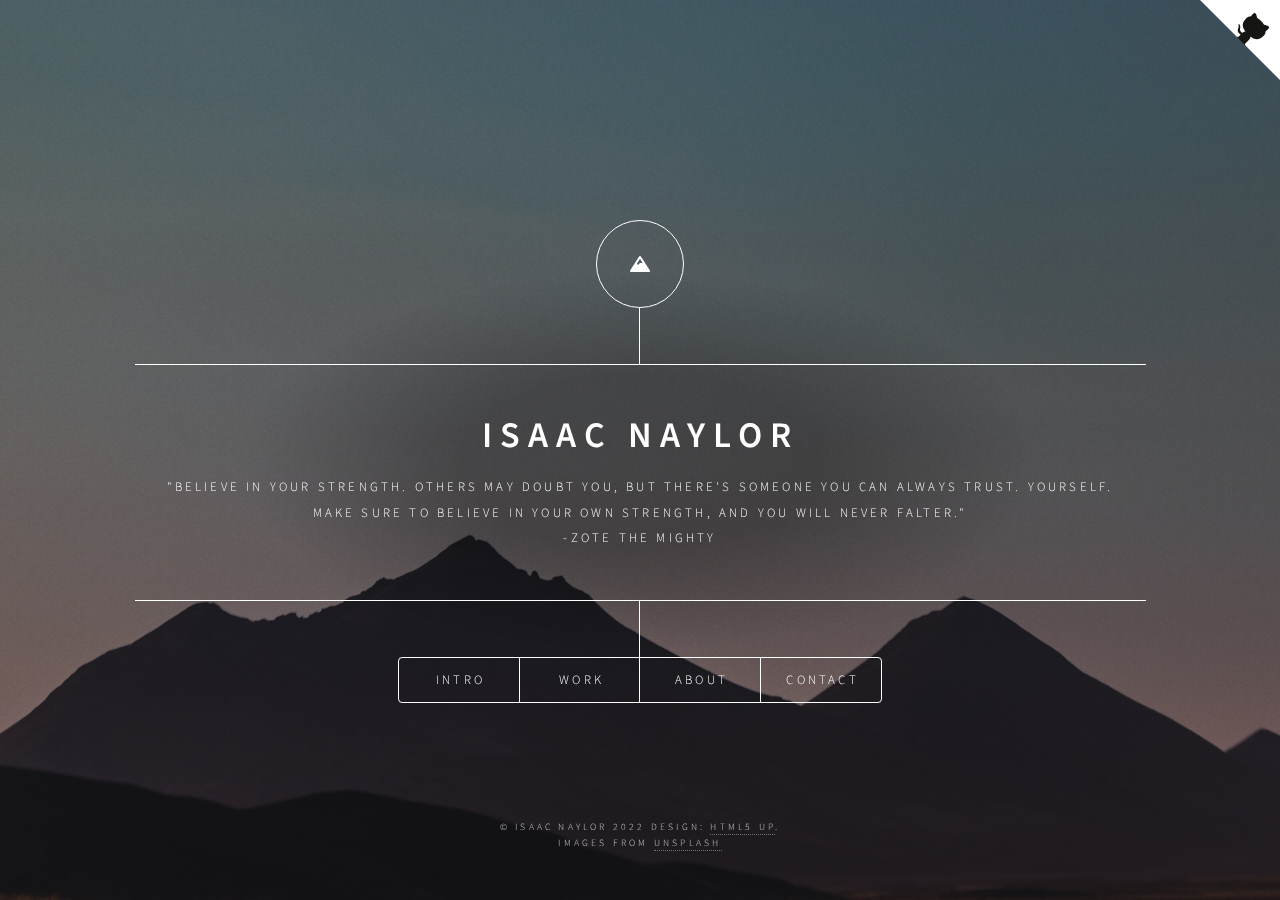
<file: index.html>
<!DOCTYPE HTML>
<!--
	Dimension by HTML5 UP
	html5up.net | @ajlkn
	Free for personal and commercial use under the CCA 3.0 license (html5up.net/license)
-->
<html>
	<head>
		<title>Isaac Naylor</title>
		<meta charset="utf-8" />
		<meta name="viewport" content="width=device-width, initial-scale=1, user-scalable=no" />
		<link rel="stylesheet" href="assets/css/main.css" />
		<noscript><link rel="stylesheet" href="assets/css/noscript.css" /></noscript>
	</head>
	<body class="is-preload">

		<!-- Wrapper -->
			<div id="wrapper">
				<a href="https://github.com/isaacnaylor/isaacnaylor.github.io" target="_blank" class="github-corner" aria-label="View source on GitHub"><svg width="80" height="80" viewBox="0 0 250 250" style="fill:#fff; color:#151513; position: absolute; top: 0; border: 0; right: 0;" aria-hidden="true"><path d="M0,0 L115,115 L130,115 L142,142 L250,250 L250,0 Z"></path><path d="M128.3,109.0 C113.8,99.7 119.0,89.6 119.0,89.6 C122.0,82.7 120.5,78.6 120.5,78.6 C119.2,72.0 123.4,76.3 123.4,76.3 C127.3,80.9 125.5,87.3 125.5,87.3 C122.9,97.6 130.6,101.9 134.4,103.2" fill="currentColor" style="transform-origin: 130px 106px;" class="octo-arm"></path><path d="M115.0,115.0 C114.9,115.1 118.7,116.5 119.8,115.4 L133.7,101.6 C136.9,99.2 139.9,98.4 142.2,98.6 C133.8,88.0 127.5,74.4 143.8,58.0 C148.5,53.4 154.0,51.2 159.7,51.0 C160.3,49.4 163.2,43.6 171.4,40.1 C171.4,40.1 176.1,42.5 178.8,56.2 C183.1,58.6 187.2,61.8 190.9,65.4 C194.5,69.0 197.7,73.2 200.1,77.6 C213.8,80.2 216.3,84.9 216.3,84.9 C212.7,93.1 206.9,96.0 205.4,96.6 C205.1,102.4 203.0,107.8 198.3,112.5 C181.9,128.9 168.3,122.5 157.7,114.1 C157.9,116.9 156.7,120.9 152.7,124.9 L141.0,136.5 C139.8,137.7 141.6,141.9 141.8,141.8 Z" fill="currentColor" class="octo-body"></path></svg></a><style>.github-corner:hover .octo-arm{animation:octocat-wave 560ms ease-in-out}@keyframes octocat-wave{0%,100%{transform:rotate(0)}20%,60%{transform:rotate(-25deg)}40%,80%{transform:rotate(10deg)}}@media (max-width:500px){.github-corner:hover .octo-arm{animation:none}.github-corner .octo-arm{animation:octocat-wave 560ms ease-in-out}}</style>
				<!-- Header -->
					<header id="header">
						<div class="logo">
							<span class="fas fa-mountain"></span>
						</div>
						<div class="content">
							<div class="inner">
								<h1>Isaac Naylor</h1>
								<p>"Believe In Your Strength. Others may doubt you, but there's someone you can always trust. Yourself.<br> 
									Make sure to believe in your own strength, and you will never falter."<br> 
									-Zote the Mighty
								</p>
							</div>
						</div>
						<nav>
							<ul>
								<li><a href="#intro">Intro</a></li>
								<li><a href="#work">Work</a></li>
								<li><a href="#about">About</a></li>
								<li><a href="#contact">Contact</a></li>
								<!--<li><a href="#elements">Elements</a></li>-->
							</ul>
						</nav>
					</header>

				<!-- Main -->
					<div id="main">

						<!-- Intro -->
							<article id="intro">
								<h2 class="major">Intro</h2>
								<span class="image main"><img src="images/pic01.jpg" alt="" /></span>
								<p>Hi, my name is Isaac Naylor.</p>
							</article>

						<!-- Work -->
							<article id="work">
								<h2 class="major">Work</h2>
								<span class="image main"><img src="images/pic02.jpg" alt="" /></span>
								<p class="websitelinks">I have worked on multiple websites. Some for myself, some for other businesses.</p>
								<p class="websitelinks" style="text-align: center;"><a href="https://www.nicholsnaylor.com/">Nichols Naylor</a> <a href="https://benchmarkmining.farm/">Benchmark Mining</a></p>
								<p style="text-align: center;">Obviously, over time this page will get bigger, but for now it remains small.</p>
							</article>

						<!-- About -->
							<article id="about">
								<h2 class="major">About</h2>
								<span class="image main"><img src="images/pic03.jpg" alt="" /></span>
								<p>Lorem ipsum dolor sit amet, consectetur et adipiscing elit. Praesent eleifend dignissim arcu, at eleifend sapien imperdiet ac. Aliquam erat volutpat. Praesent urna nisi, fringila lorem et vehicula lacinia quam. Integer sollicitudin mauris nec lorem luctus ultrices. Aliquam libero et malesuada fames ac ante ipsum primis in faucibus. Cras viverra ligula sit amet ex mollis mattis lorem ipsum dolor sit amet.</p>
							</article>
						<!-- Nice -->

						<!-- Unsplash -->
						<article id="unsplash">
							<h2 class="major">Unsplash Credits</h2>
							<p>We can all aperciate art, can't we? Here are the sources of my Unsplash images:</p>
							<p><a href=#unsplash-Marek>Photo</a> by <a href="https://unsplash.com/@marekpiwnicki?utm_source=unsplash&utm_medium=referral&utm_content=creditCopyText">Marek Piwnicki</a> on <a href="https://unsplash.com/t/wallpapers?utm_source=unsplash&utm_medium=referral&utm_content=creditCopyText">Unsplash</a> <br>
							<p> <a href="#unsplash-taylor">Photo</a> by <a href="https://unsplash.com/@tvick?utm_source=unsplash&utm_medium=referral&utm_content=creditCopyText">Taylor Vick</a> on <a href="https://unsplash.com/s/photos/internet?utm_source=unsplash&utm_medium=referral&utm_content=creditCopyText">Unsplash</a>
							</p>	
							</p>
						</article>

						<article id="unsplash-Marek">
							<h2 class="major">Mr. Piwnicki's Image</h2>
							<span class="image main"><img src="images/bg.jpg" alt="" /></span>
						</article>

						<article id="unsplash-taylor">
							<h2 class="major">Mr. Vick's Image</h2>
							<span class="image main"><img src="images/server-unsplash.jpg" alt="" /></span>
						</article>

						<!-- Contact -->
							<article id="contact">
								<h2 class="major">Contact</h2>
								<form action="https://getform.io/f/dde311ee-e848-4b28-a31f-0721308bb1bd" method="POST">
									<div class="fields">
										<div class="field half">
											<label for="name">Name</label>
											<input type="text" name="name" id="name" />
										</div>
										<div class="field half">
											<label for="email">Email</label>
											<input type="text" name="email" id="email" />
										</div>
										<div class="field">
											<label for="message">Message</label>
											<textarea name="message" id="message" rows="4"></textarea>
										</div>
									</div>
									<ul class="actions">
										<li><input type="submit" value="Send Message" class="primary" /></li>
										<li><input type="reset" value="Reset" /></li>
									</ul>
								</form>
								<ul class="icons">
									<li><a href="#" class="icon brands fa-twitter"><span class="label">Twitter</span></a></li>
									<li><a href="#" class="icon brands fa-facebook-f"><span class="label">Facebook</span></a></li>
									<li><a href="#" class="icon brands fa-instagram"><span class="label">Instagram</span></a></li>
									<li><a href="https://github.com/isaacnaylor" target="_blank" class="icon brands fa-github"><span class="label">GitHub</span></a></li>
								</ul>
							</article>

						<!-- Elements -->
							<article id="elements">
								<h2 class="major">Elements</h2>

								<section>
									<h3 class="major">Text</h3>
									<p>This is <b>bold</b> and this is <strong>strong</strong>. This is <i>italic</i> and this is <em>emphasized</em>.
									This is <sup>superscript</sup> text and this is <sub>subscript</sub> text.
									This is <u>underlined</u> and this is code: <code>for (;;) { ... }</code>. Finally, <a href="#">this is a link</a>.</p>
									<hr />
									<h2>Heading Level 2</h2>
									<h3>Heading Level 3</h3>
									<h4>Heading Level 4</h4>
									<h5>Heading Level 5</h5>
									<h6>Heading Level 6</h6>
									<hr />
									<h4>Blockquote</h4>
									<blockquote>Fringilla nisl. Donec accumsan interdum nisi, quis tincidunt felis sagittis eget tempus euismod. Vestibulum ante ipsum primis in faucibus vestibulum. Blandit adipiscing eu felis iaculis volutpat ac adipiscing accumsan faucibus. Vestibulum ante ipsum primis in faucibus lorem ipsum dolor sit amet nullam adipiscing eu felis.</blockquote>
									<h4>Preformatted</h4>
									<pre><code>i = 0;

while (!deck.isInOrder()) {
    print 'Iteration ' + i;
    deck.shuffle();
    i++;
}

print 'It took ' + i + ' iterations to sort the deck.';</code></pre>
								</section>

								<section>
									<h3 class="major">Lists</h3>

									<h4>Unordered</h4>
									<ul>
										<li>Dolor pulvinar etiam.</li>
										<li>Sagittis adipiscing.</li>
										<li>Felis enim feugiat.</li>
									</ul>

									<h4>Alternate</h4>
									<ul class="alt">
										<li>Dolor pulvinar etiam.</li>
										<li>Sagittis adipiscing.</li>
										<li>Felis enim feugiat.</li>
									</ul>

									<h4>Ordered</h4>
									<ol>
										<li>Dolor pulvinar etiam.</li>
										<li>Etiam vel felis viverra.</li>
										<li>Felis enim feugiat.</li>
										<li>Dolor pulvinar etiam.</li>
										<li>Etiam vel felis lorem.</li>
										<li>Felis enim et feugiat.</li>
									</ol>
									<h4>Icons</h4>
									<ul class="icons">
										<li><a href="#" class="icon brands fa-twitter"><span class="label">Twitter</span></a></li>
										<li><a href="#" class="icon brands fa-facebook-f"><span class="label">Facebook</span></a></li>
										<li><a href="#" class="icon brands fa-instagram"><span class="label">Instagram</span></a></li>
										<li><a href="#" class="icon brands fa-github"><span class="label">Github</span></a></li>
									</ul>

									<h4>Actions</h4>
									<ul class="actions">
										<li><a href="#" class="button primary">Default</a></li>
										<li><a href="#" class="button">Default</a></li>
									</ul>
									<ul class="actions stacked">
										<li><a href="#" class="button primary">Default</a></li>
										<li><a href="#" class="button">Default</a></li>
									</ul>
								</section>

								<section>
									<h3 class="major">Table</h3>
									<h4>Default</h4>
									<div class="table-wrapper">
										<table>
											<thead>
												<tr>
													<th>Name</th>
													<th>Description</th>
													<th>Price</th>
												</tr>
											</thead>
											<tbody>
												<tr>
													<td>Item One</td>
													<td>Ante turpis integer aliquet porttitor.</td>
													<td>29.99</td>
												</tr>
												<tr>
													<td>Item Two</td>
													<td>Vis ac commodo adipiscing arcu aliquet.</td>
													<td>19.99</td>
												</tr>
												<tr>
													<td>Item Three</td>
													<td> Morbi faucibus arcu accumsan lorem.</td>
													<td>29.99</td>
												</tr>
												<tr>
													<td>Item Four</td>
													<td>Vitae integer tempus condimentum.</td>
													<td>19.99</td>
												</tr>
												<tr>
													<td>Item Five</td>
													<td>Ante turpis integer aliquet porttitor.</td>
													<td>29.99</td>
												</tr>
											</tbody>
											<tfoot>
												<tr>
													<td colspan="2"></td>
													<td>100.00</td>
												</tr>
											</tfoot>
										</table>
									</div>

									<h4>Alternate</h4>
									<div class="table-wrapper">
										<table class="alt">
											<thead>
												<tr>
													<th>Name</th>
													<th>Description</th>
													<th>Price</th>
												</tr>
											</thead>
											<tbody>
												<tr>
													<td>Item One</td>
													<td>Ante turpis integer aliquet porttitor.</td>
													<td>29.99</td>
												</tr>
												<tr>
													<td>Item Two</td>
													<td>Vis ac commodo adipiscing arcu aliquet.</td>
													<td>19.99</td>
												</tr>
												<tr>
													<td>Item Three</td>
													<td> Morbi faucibus arcu accumsan lorem.</td>
													<td>29.99</td>
												</tr>
												<tr>
													<td>Item Four</td>
													<td>Vitae integer tempus condimentum.</td>
													<td>19.99</td>
												</tr>
												<tr>
													<td>Item Five</td>
													<td>Ante turpis integer aliquet porttitor.</td>
													<td>29.99</td>
												</tr>
											</tbody>
											<tfoot>
												<tr>
													<td colspan="2"></td>
													<td>100.00</td>
												</tr>
											</tfoot>
										</table>
									</div>
								</section>

								<section>
									<h3 class="major">Buttons</h3>
									<ul class="actions">
										<li><a href="#" class="button primary">Primary</a></li>
										<li><a href="#" class="button">Default</a></li>
									</ul>
									<ul class="actions">
										<li><a href="#" class="button">Default</a></li>
										<li><a href="#" class="button small">Small</a></li>
									</ul>
									<ul class="actions">
										<li><a href="#" class="button primary icon solid fa-download">Icon</a></li>
										<li><a href="#" class="button icon solid fa-download">Icon</a></li>
									</ul>
									<ul class="actions">
										<li><span class="button primary disabled">Disabled</span></li>
										<li><span class="button disabled">Disabled</span></li>
									</ul>
								</section>

								<section>
									<h3 class="major">Form</h3>
									<form method="post" action="#">
										<div class="fields">
											<div class="field half">
												<label for="demo-name">Name</label>
												<input type="text" name="demo-name" id="demo-name" value="" placeholder="Jane Doe" />
											</div>
											<div class="field half">
												<label for="demo-email">Email</label>
												<input type="email" name="demo-email" id="demo-email" value="" placeholder="jane@untitled.tld" />
											</div>
											<div class="field">
												<label for="demo-category">Category</label>
												<select name="demo-category" id="demo-category">
													<option value="">-</option>
													<option value="1">Manufacturing</option>
													<option value="1">Shipping</option>
													<option value="1">Administration</option>
													<option value="1">Human Resources</option>
												</select>
											</div>
											<div class="field half">
												<input type="radio" id="demo-priority-low" name="demo-priority" checked>
												<label for="demo-priority-low">Low</label>
											</div>
											<div class="field half">
												<input type="radio" id="demo-priority-high" name="demo-priority">
												<label for="demo-priority-high">High</label>
											</div>
											<div class="field half">
												<input type="checkbox" id="demo-copy" name="demo-copy">
												<label for="demo-copy">Email me a copy</label>
											</div>
											<div class="field half">
												<input type="checkbox" id="demo-human" name="demo-human" checked>
												<label for="demo-human">Not a robot</label>
											</div>
											<div class="field">
												<label for="demo-message">Message</label>
												<textarea name="demo-message" id="demo-message" placeholder="Enter your message" rows="6"></textarea>
											</div>
										</div>
										<ul class="actions">
											<li><input type="submit" value="Send Message" class="primary" /></li>
											<li><input type="reset" value="Reset" /></li>
										</ul>
									</form>
								</section>

							</article>

					</div>

				<!-- Footer -->
					<footer id="footer">
						<p class="copyright">&copy; Isaac Naylor 2022  Design: <a href="https://html5up.net">HTML5 UP</a>.</p>
						<p class="copyright">Images from <a href="#unsplash">Unsplash</a> </p>
					</footer>

			</div>

		<!-- BG -->
			<div id="bg"></div>

		<!-- Scripts -->
			<script src="assets/js/jquery.min.js"></script>
			<script src="assets/js/browser.min.js"></script>
			<script src="assets/js/breakpoints.min.js"></script>
			<script src="assets/js/util.js"></script>
			<script src="assets/js/main.js"></script>

	</body>
</html>
</file>
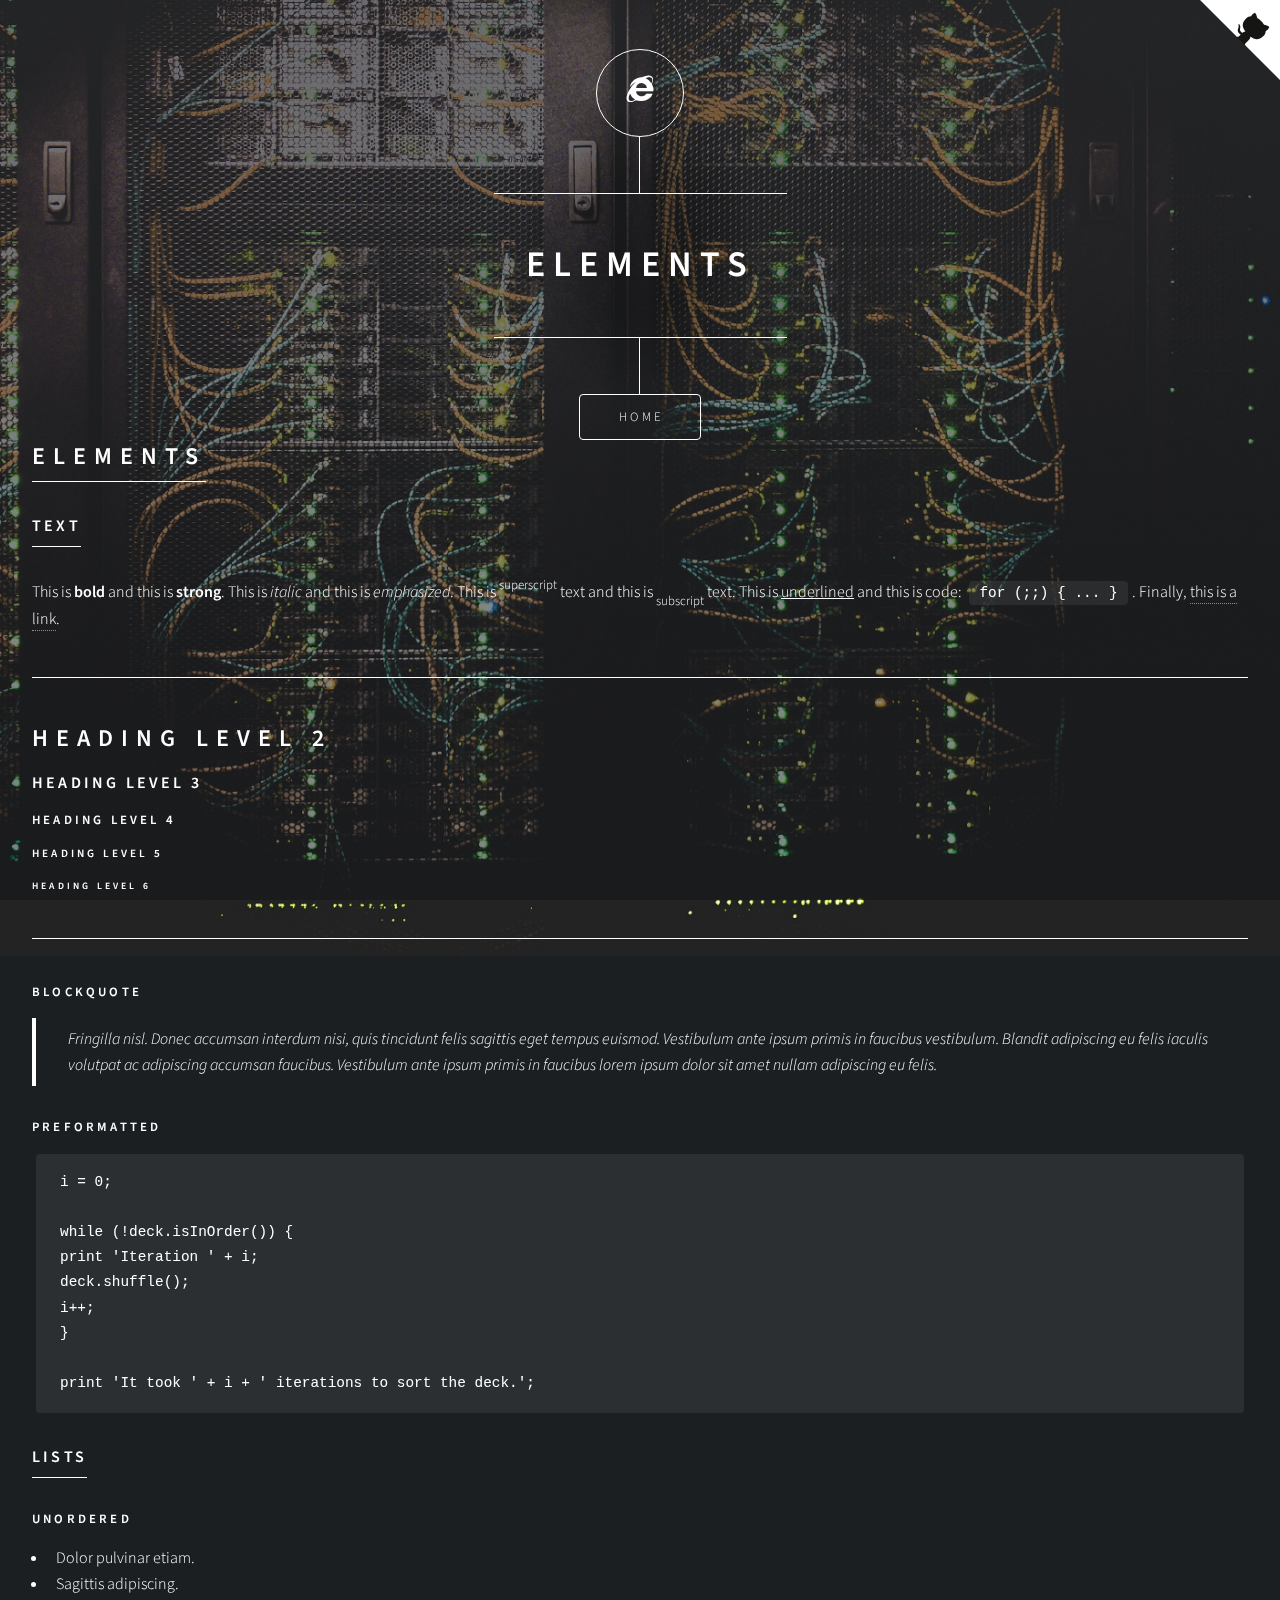
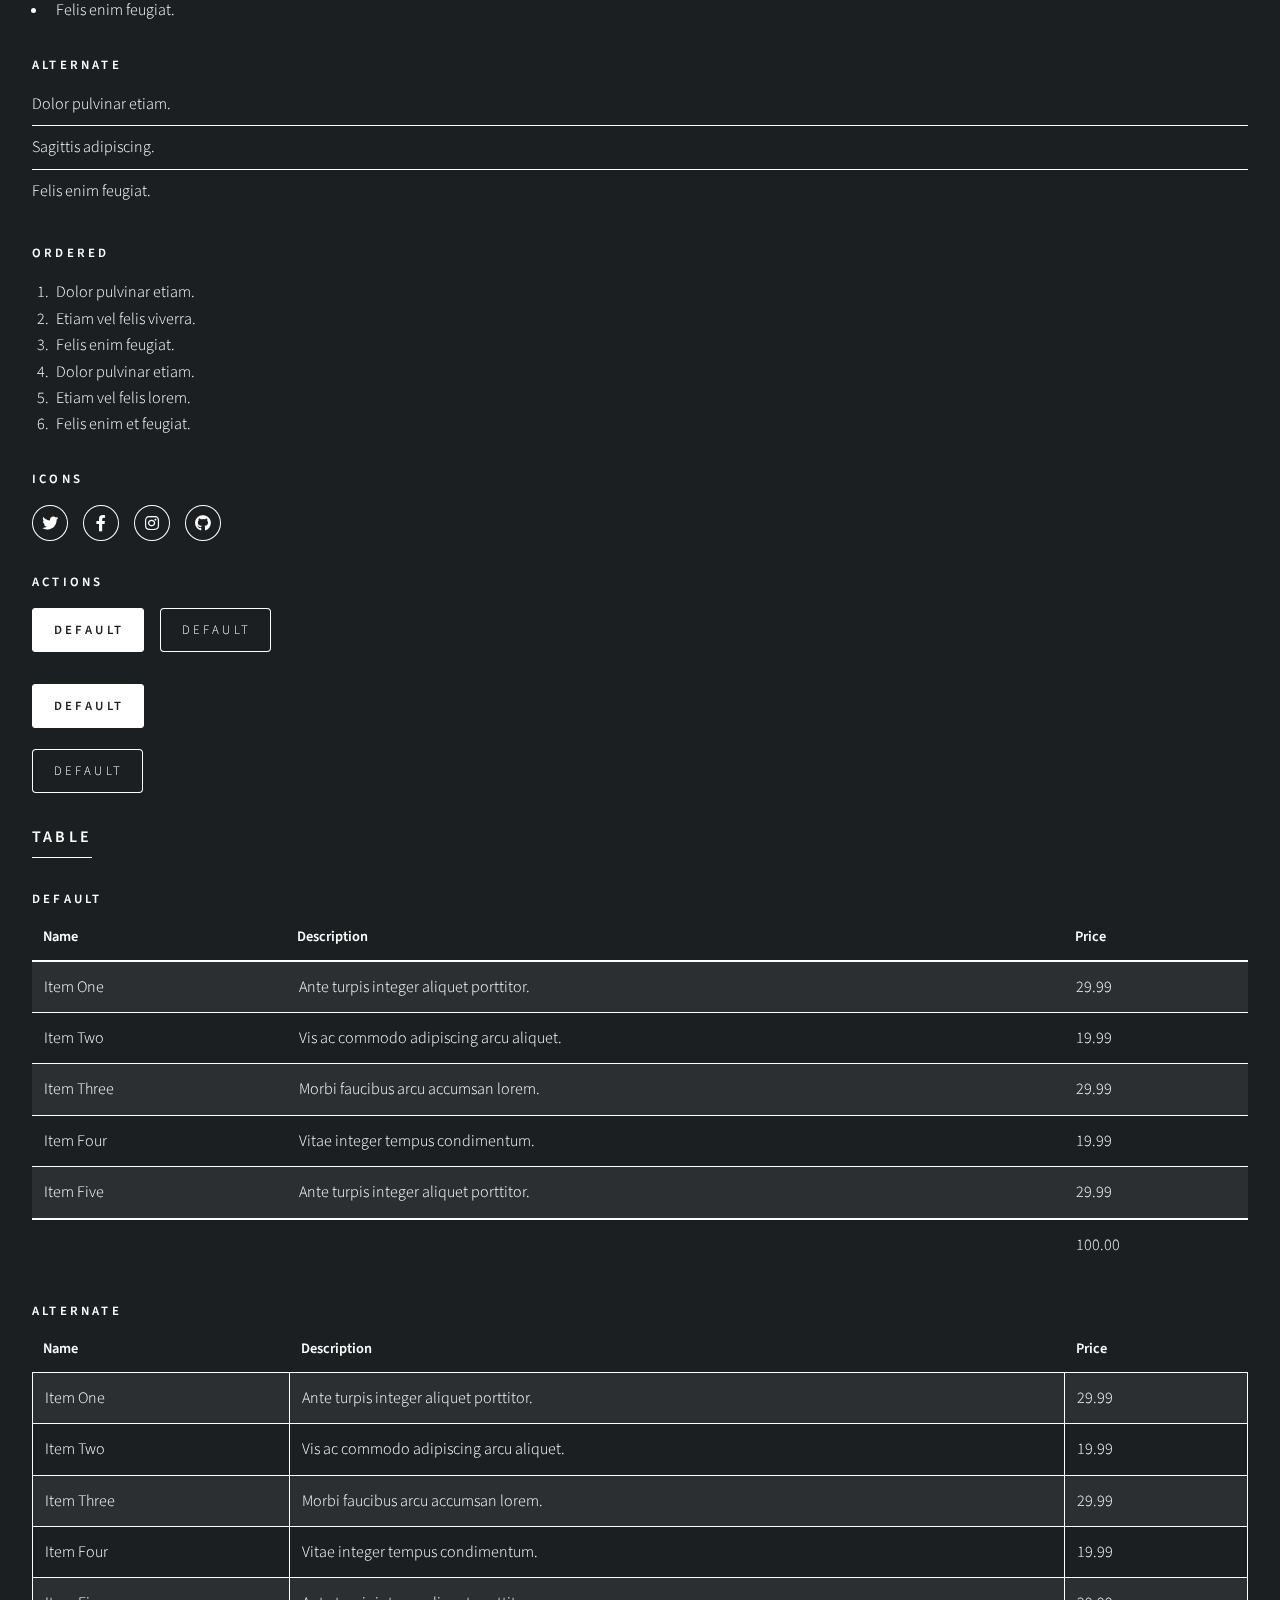
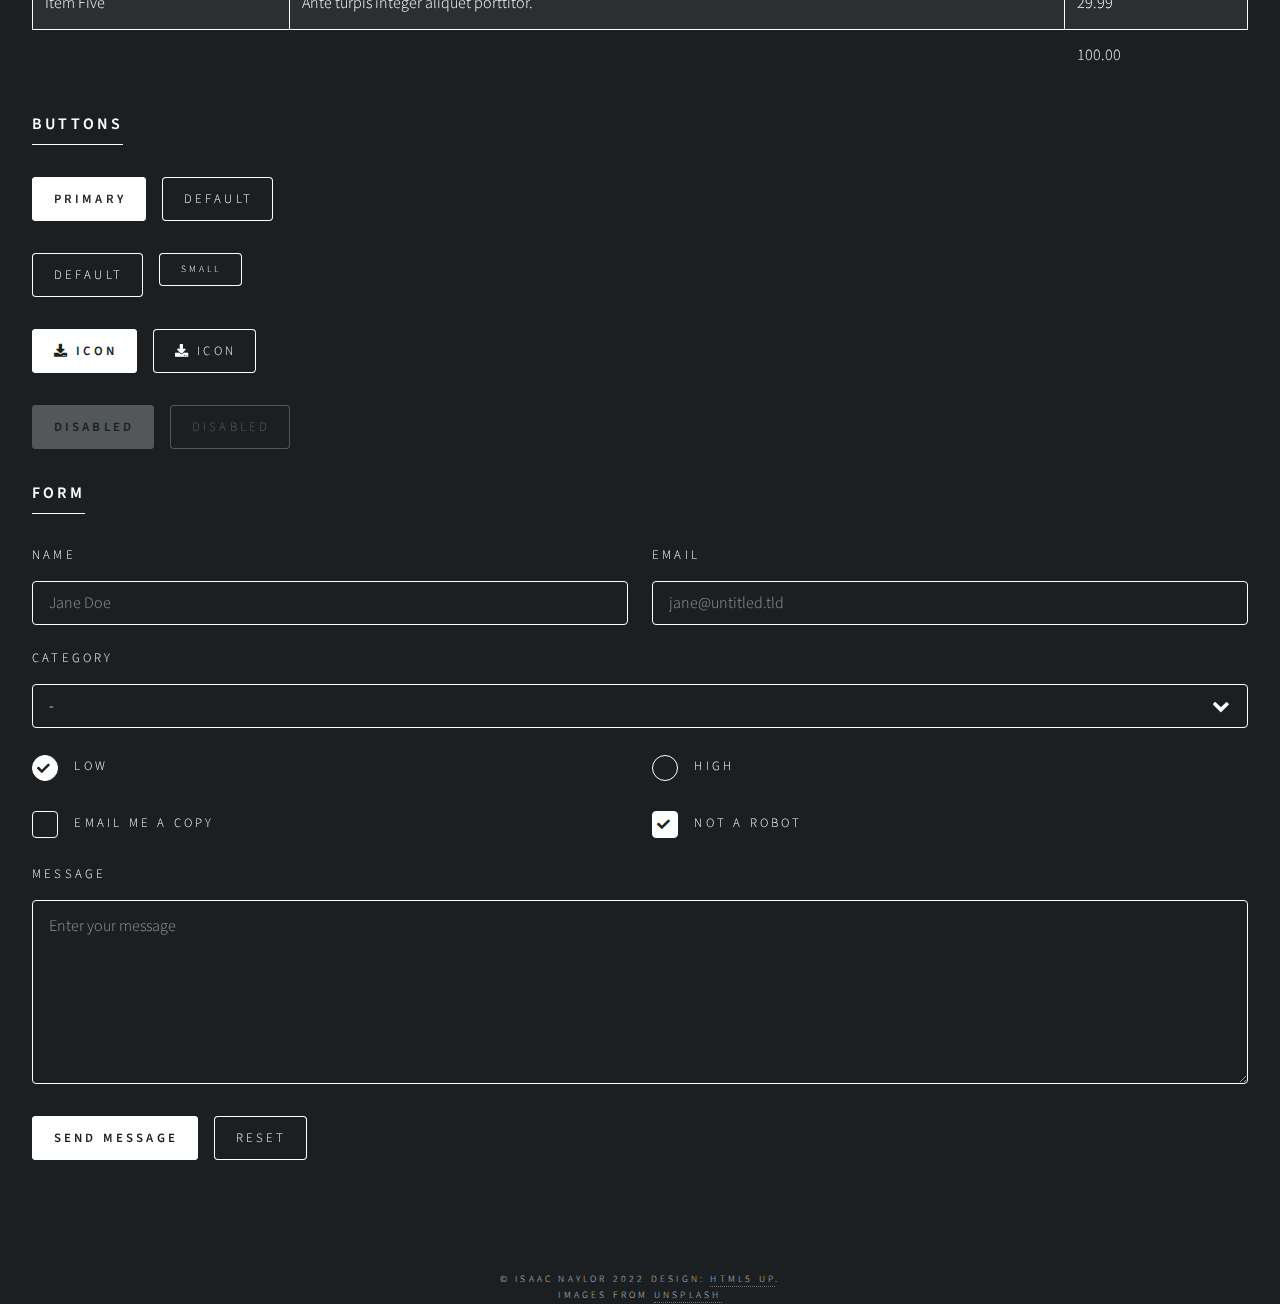
<file: elements.html>
<!DOCTYPE HTML>
<!--
	Dimension by HTML5 UP
	html5up.net | @ajlkn
	Free for personal and commercial use under the CCA 3.0 license (html5up.net/license)
-->
<html>
	<head>
		<title>404</title>
		<meta charset="utf-8" />
		<meta name="viewport" content="width=device-width, initial-scale=1, user-scalable=no" />
		<link rel="stylesheet" href="assets/css/main.css" />
		<noscript><link rel="stylesheet" href="assets/css/noscript.css" /></noscript>
	</head>
	<body class="is-preload">

		<!-- Wrapper -->
			<div id="wrapper">
				<a href="https://github.com/isaacnaylor/isaacnaylor.github.io" target="_blank" class="github-corner" aria-label="View source on GitHub"><svg width="80" height="80" viewBox="0 0 250 250" style="fill:#fff; color:#151513; position: absolute; top: 0; border: 0; right: 0;" aria-hidden="true"><path d="M0,0 L115,115 L130,115 L142,142 L250,250 L250,0 Z"></path><path d="M128.3,109.0 C113.8,99.7 119.0,89.6 119.0,89.6 C122.0,82.7 120.5,78.6 120.5,78.6 C119.2,72.0 123.4,76.3 123.4,76.3 C127.3,80.9 125.5,87.3 125.5,87.3 C122.9,97.6 130.6,101.9 134.4,103.2" fill="currentColor" style="transform-origin: 130px 106px;" class="octo-arm"></path><path d="M115.0,115.0 C114.9,115.1 118.7,116.5 119.8,115.4 L133.7,101.6 C136.9,99.2 139.9,98.4 142.2,98.6 C133.8,88.0 127.5,74.4 143.8,58.0 C148.5,53.4 154.0,51.2 159.7,51.0 C160.3,49.4 163.2,43.6 171.4,40.1 C171.4,40.1 176.1,42.5 178.8,56.2 C183.1,58.6 187.2,61.8 190.9,65.4 C194.5,69.0 197.7,73.2 200.1,77.6 C213.8,80.2 216.3,84.9 216.3,84.9 C212.7,93.1 206.9,96.0 205.4,96.6 C205.1,102.4 203.0,107.8 198.3,112.5 C181.9,128.9 168.3,122.5 157.7,114.1 C157.9,116.9 156.7,120.9 152.7,124.9 L141.0,136.5 C139.8,137.7 141.6,141.9 141.8,141.8 Z" fill="currentColor" class="octo-body"></path></svg></a><style>.github-corner:hover .octo-arm{animation:octocat-wave 560ms ease-in-out}@keyframes octocat-wave{0%,100%{transform:rotate(0)}20%,60%{transform:rotate(-25deg)}40%,80%{transform:rotate(10deg)}}@media (max-width:500px){.github-corner:hover .octo-arm{animation:none}.github-corner .octo-arm{animation:octocat-wave 560ms ease-in-out}}</style>
				<!-- Header -->
					<header id="header">
						<div class="logo">
							<span style="font-size: 20pt;" class="fab fa-internet-explorer"></span>
						</div>
						<div class="content">
							<div class="inner">
								<h1>Elements</h1>
							</div>
						</div>
						<nav>
							<ul>
								<li><a href="https://isaacnaylor.github.io/">Home</a></li>
								<!--<li><a href="#elements">Elements</a></li>-->
							</ul>
						</nav>
					</header>

				
						<!-- Elements -->
                        <article id="elements">
                            <h2 class="major">Elements</h2>

                            <section>
                                <h3 class="major">Text</h3>
                                <p>This is <b>bold</b> and this is <strong>strong</strong>. This is <i>italic</i> and this is <em>emphasized</em>.
                                This is <sup>superscript</sup> text and this is <sub>subscript</sub> text.
                                This is <u>underlined</u> and this is code: <code>for (;;) { ... }</code>. Finally, <a href="#">this is a link</a>.</p>
                                <hr />
                                <h2>Heading Level 2</h2>
                                <h3>Heading Level 3</h3>
                                <h4>Heading Level 4</h4>
                                <h5>Heading Level 5</h5>
                                <h6>Heading Level 6</h6>
                                <hr />
                                <h4>Blockquote</h4>
                                <blockquote>Fringilla nisl. Donec accumsan interdum nisi, quis tincidunt felis sagittis eget tempus euismod. Vestibulum ante ipsum primis in faucibus vestibulum. Blandit adipiscing eu felis iaculis volutpat ac adipiscing accumsan faucibus. Vestibulum ante ipsum primis in faucibus lorem ipsum dolor sit amet nullam adipiscing eu felis.</blockquote>
                                <h4>Preformatted</h4>
                                <pre><code>i = 0;

while (!deck.isInOrder()) {
print 'Iteration ' + i;
deck.shuffle();
i++;
}

print 'It took ' + i + ' iterations to sort the deck.';</code></pre>
                            </section>

                            <section>
                                <h3 class="major">Lists</h3>

                                <h4>Unordered</h4>
                                <ul>
                                    <li>Dolor pulvinar etiam.</li>
                                    <li>Sagittis adipiscing.</li>
                                    <li>Felis enim feugiat.</li>
                                </ul>

                                <h4>Alternate</h4>
                                <ul class="alt">
                                    <li>Dolor pulvinar etiam.</li>
                                    <li>Sagittis adipiscing.</li>
                                    <li>Felis enim feugiat.</li>
                                </ul>

                                <h4>Ordered</h4>
                                <ol>
                                    <li>Dolor pulvinar etiam.</li>
                                    <li>Etiam vel felis viverra.</li>
                                    <li>Felis enim feugiat.</li>
                                    <li>Dolor pulvinar etiam.</li>
                                    <li>Etiam vel felis lorem.</li>
                                    <li>Felis enim et feugiat.</li>
                                </ol>
                                <h4>Icons</h4>
                                <ul class="icons">
                                    <li><a href="#" class="icon brands fa-twitter"><span class="label">Twitter</span></a></li>
                                    <li><a href="#" class="icon brands fa-facebook-f"><span class="label">Facebook</span></a></li>
                                    <li><a href="#" class="icon brands fa-instagram"><span class="label">Instagram</span></a></li>
                                    <li><a href="#" class="icon brands fa-github"><span class="label">Github</span></a></li>
                                </ul>

                                <h4>Actions</h4>
                                <ul class="actions">
                                    <li><a href="#" class="button primary">Default</a></li>
                                    <li><a href="#" class="button">Default</a></li>
                                </ul>
                                <ul class="actions stacked">
                                    <li><a href="#" class="button primary">Default</a></li>
                                    <li><a href="#" class="button">Default</a></li>
                                </ul>
                            </section>

                            <section>
                                <h3 class="major">Table</h3>
                                <h4>Default</h4>
                                <div class="table-wrapper">
                                    <table>
                                        <thead>
                                            <tr>
                                                <th>Name</th>
                                                <th>Description</th>
                                                <th>Price</th>
                                            </tr>
                                        </thead>
                                        <tbody>
                                            <tr>
                                                <td>Item One</td>
                                                <td>Ante turpis integer aliquet porttitor.</td>
                                                <td>29.99</td>
                                            </tr>
                                            <tr>
                                                <td>Item Two</td>
                                                <td>Vis ac commodo adipiscing arcu aliquet.</td>
                                                <td>19.99</td>
                                            </tr>
                                            <tr>
                                                <td>Item Three</td>
                                                <td> Morbi faucibus arcu accumsan lorem.</td>
                                                <td>29.99</td>
                                            </tr>
                                            <tr>
                                                <td>Item Four</td>
                                                <td>Vitae integer tempus condimentum.</td>
                                                <td>19.99</td>
                                            </tr>
                                            <tr>
                                                <td>Item Five</td>
                                                <td>Ante turpis integer aliquet porttitor.</td>
                                                <td>29.99</td>
                                            </tr>
                                        </tbody>
                                        <tfoot>
                                            <tr>
                                                <td colspan="2"></td>
                                                <td>100.00</td>
                                            </tr>
                                        </tfoot>
                                    </table>
                                </div>

                                <h4>Alternate</h4>
                                <div class="table-wrapper">
                                    <table class="alt">
                                        <thead>
                                            <tr>
                                                <th>Name</th>
                                                <th>Description</th>
                                                <th>Price</th>
                                            </tr>
                                        </thead>
                                        <tbody>
                                            <tr>
                                                <td>Item One</td>
                                                <td>Ante turpis integer aliquet porttitor.</td>
                                                <td>29.99</td>
                                            </tr>
                                            <tr>
                                                <td>Item Two</td>
                                                <td>Vis ac commodo adipiscing arcu aliquet.</td>
                                                <td>19.99</td>
                                            </tr>
                                            <tr>
                                                <td>Item Three</td>
                                                <td> Morbi faucibus arcu accumsan lorem.</td>
                                                <td>29.99</td>
                                            </tr>
                                            <tr>
                                                <td>Item Four</td>
                                                <td>Vitae integer tempus condimentum.</td>
                                                <td>19.99</td>
                                            </tr>
                                            <tr>
                                                <td>Item Five</td>
                                                <td>Ante turpis integer aliquet porttitor.</td>
                                                <td>29.99</td>
                                            </tr>
                                        </tbody>
                                        <tfoot>
                                            <tr>
                                                <td colspan="2"></td>
                                                <td>100.00</td>
                                            </tr>
                                        </tfoot>
                                    </table>
                                </div>
                            </section>

                            <section>
                                <h3 class="major">Buttons</h3>
                                <ul class="actions">
                                    <li><a href="#" class="button primary">Primary</a></li>
                                    <li><a href="#" class="button">Default</a></li>
                                </ul>
                                <ul class="actions">
                                    <li><a href="#" class="button">Default</a></li>
                                    <li><a href="#" class="button small">Small</a></li>
                                </ul>
                                <ul class="actions">
                                    <li><a href="#" class="button primary icon solid fa-download">Icon</a></li>
                                    <li><a href="#" class="button icon solid fa-download">Icon</a></li>
                                </ul>
                                <ul class="actions">
                                    <li><span class="button primary disabled">Disabled</span></li>
                                    <li><span class="button disabled">Disabled</span></li>
                                </ul>
                            </section>

                            <section>
                                <h3 class="major">Form</h3>
                                <form method="post" action="#">
                                    <div class="fields">
                                        <div class="field half">
                                            <label for="demo-name">Name</label>
                                            <input type="text" name="demo-name" id="demo-name" value="" placeholder="Jane Doe" />
                                        </div>
                                        <div class="field half">
                                            <label for="demo-email">Email</label>
                                            <input type="email" name="demo-email" id="demo-email" value="" placeholder="jane@untitled.tld" />
                                        </div>
                                        <div class="field">
                                            <label for="demo-category">Category</label>
                                            <select name="demo-category" id="demo-category">
                                                <option value="">-</option>
                                                <option value="1">Manufacturing</option>
                                                <option value="1">Shipping</option>
                                                <option value="1">Administration</option>
                                                <option value="1">Human Resources</option>
                                            </select>
                                        </div>
                                        <div class="field half">
                                            <input type="radio" id="demo-priority-low" name="demo-priority" checked>
                                            <label for="demo-priority-low">Low</label>
                                        </div>
                                        <div class="field half">
                                            <input type="radio" id="demo-priority-high" name="demo-priority">
                                            <label for="demo-priority-high">High</label>
                                        </div>
                                        <div class="field half">
                                            <input type="checkbox" id="demo-copy" name="demo-copy">
                                            <label for="demo-copy">Email me a copy</label>
                                        </div>
                                        <div class="field half">
                                            <input type="checkbox" id="demo-human" name="demo-human" checked>
                                            <label for="demo-human">Not a robot</label>
                                        </div>
                                        <div class="field">
                                            <label for="demo-message">Message</label>
                                            <textarea name="demo-message" id="demo-message" placeholder="Enter your message" rows="6"></textarea>
                                        </div>
                                    </div>
                                    <ul class="actions">
                                        <li><input type="submit" value="Send Message" class="primary" /></li>
                                        <li><input type="reset" value="Reset" /></li>
                                    </ul>
                                </form>
                            </section>

                        </article>

                </div>

				<!-- Footer -->
					<footer id="footer">
						<p class="copyright">&copy; Isaac Naylor 2022  Design: <a href="https://html5up.net">HTML5 UP</a>.</p>
						<p class="copyright">Images from <a href="#unsplash">Unsplash</a> </p>
					</footer>

			</div>

		<!-- BG -->
			<div id="bg1"></div>

		<!-- Scripts -->
			<script src="assets/js/jquery.min.js"></script>
			<script src="assets/js/browser.min.js"></script>
			<script src="assets/js/breakpoints.min.js"></script>
			<script src="assets/js/util.js"></script>
			<script src="assets/js/main.js"></script>

	</body>
</html>
<!-- Nice -->
</file>
<file: assets/css/noscript.css>
/*
	Dimension by HTML5 UP
	html5up.net | @ajlkn
	Free for personal and commercial use under the CCA 3.0 license (html5up.net/license)
*/

/* BG */

	body.is-preload #bg:before {
		background-color: transparent;
	}

/* Header */

	body.is-preload #header {
		-moz-filter: none;
		-webkit-filter: none;
		-ms-filter: none;
		filter: none;
	}

		body.is-preload #header > * {
			opacity: 1;
		}

		body.is-preload #header .content .inner {
			max-height: none;
			padding: 3rem 2rem;
			opacity: 1;
		}

/* Main */

	#main article {
		opacity: 1;
		margin: 4rem 0 0 0;
	}
</file>
<file: assets/css/main.css>
@import url(fontawesome-all.min.css);
@import url("https://fonts.googleapis.com/css?family=Source+Sans+Pro:300italic,600italic,300,600");

/*
	Dimension by HTML5 UP
	html5up.net | @ajlkn
	Free for personal and commercial use under the CCA 3.0 license (html5up.net/license)
*/

html, body, div, span, applet, object,
iframe, h1, h2, h3, h4, h5, h6, p, blockquote,
pre, a, abbr, acronym, address, big, cite,
code, del, dfn, em, img, ins, kbd, q, s, samp,
small, strike, strong, sub, sup, tt, var, b,
u, i, center, dl, dt, dd, ol, ul, li, fieldset,
form, label, legend, table, caption, tbody,
tfoot, thead, tr, th, td, article, aside,
canvas, details, embed, figure, figcaption,
footer, header, hgroup, menu, nav, output, ruby,
section, summary, time, mark, audio, video {
	margin: 0;
	padding: 0;
	border: 0;
	font-size: 100%;
	font: inherit;
	vertical-align: baseline;}

article, aside, details, figcaption, figure,
footer, header, hgroup, menu, nav, section {
	display: block;}

body {
	line-height: 1;
}

ol, ul {
	list-style: none;
}

blockquote, q {
	quotes: none;
}

	blockquote:before, blockquote:after, q:before, q:after {
		content: '';
		content: none;
	}

table {
	border-collapse: collapse;
	border-spacing: 0;
}

body {
	-webkit-text-size-adjust: none;
}

mark {
	background-color: transparent;
	color: inherit;
}

input::-moz-focus-inner {
	border: 0;
	padding: 0;
}

input, select, textarea {
	-moz-appearance: none;
	-webkit-appearance: none;
	-ms-appearance: none;
	appearance: none;
}

	.header > .content {
		font-family: 'Courier New', Courier, monospace;
	}

/* Basic */

	@-ms-viewport {
		width: device-width;
	}

	@media screen and (max-width: 480px) {

		html, body {
			min-width: 320px;
		}

	}

	html {
		box-sizing: border-box;
	}

	*, *:before, *:after {
		box-sizing: inherit;
	}

	body {
		background: #1b1f22;
	}

		body.is-preload *, body.is-preload *:before, body.is-preload *:after {
			-moz-animation: none !important;
			-webkit-animation: none !important;
			-ms-animation: none !important;
			animation: none !important;
			-moz-transition: none !important;
			-webkit-transition: none !important;
			-ms-transition: none !important;
			transition: none !important;
		}

		.websitelinks {
			display: flex;
			align-items: center;
			justify-content:space-around
		}
		
/* Type */

	html {
		font-size: 16pt;
	}

		@media screen and (max-width: 1680px) {

			html {
				font-size: 12pt;
			}

		}

		@media screen and (max-width: 736px) {

			html {
				font-size: 11pt;
			}

		}

		@media screen and (max-width: 360px) {

			html {
				font-size: 10pt;
			}

		}

	body, input, select, textarea {
		color: #ffffff;
		font-family: "Source Sans Pro", sans-serif;
		font-weight: 300;
		font-size: 1rem;
		line-height: 1.65;
	}

	a {
		-moz-transition: color 0.2s ease-in-out, background-color 0.2s ease-in-out, border-bottom-color 0.2s ease-in-out;
		-webkit-transition: color 0.2s ease-in-out, background-color 0.2s ease-in-out, border-bottom-color 0.2s ease-in-out;
		-ms-transition: color 0.2s ease-in-out, background-color 0.2s ease-in-out, border-bottom-color 0.2s ease-in-out;
		transition: color 0.2s ease-in-out, background-color 0.2s ease-in-out, border-bottom-color 0.2s ease-in-out;
		border-bottom: dotted 1px rgba(255, 255, 255, 0.5);
		text-decoration: none;
		color: inherit;
	}

		a:hover {
			border-bottom-color: transparent;
		}

	strong, b {
		color: #ffffff;
		font-weight: 600;
	}

	em, i {
		font-style: italic;
	}

	p {
		margin: 0 0 2rem 0;
	}

	h1, h2, h3, h4, h5, h6 {
		color: #ffffff;
		font-weight: 600;
		line-height: 1.5;
		margin: 0 0 1rem 0;
		text-transform: uppercase;
		letter-spacing: 0.2rem;
	}

		h1 a, h2 a, h3 a, h4 a, h5 a, h6 a {
			color: inherit;
			text-decoration: none;
		}

		h1.major, h2.major, h3.major, h4.major, h5.major, h6.major {
			border-bottom: solid 1px #ffffff;
			width: -moz-max-content;
			width: -webkit-max-content;
			width: -ms-max-content;
			width: max-content;
			padding-bottom: 0.5rem;
			margin: 0 0 2rem 0;
		}

	h1 {
		font-size: 2.25rem;
		line-height: 1.3;
		letter-spacing: 0.5rem;
	}

	h2 {
		font-size: 1.5rem;
		line-height: 1.4;
		letter-spacing: 0.5rem;
	}

	h3 {
		font-size: 1rem;
	}

	h4 {
		font-size: 0.8rem;
	}

	h5 {
		font-size: 0.7rem;
	}

	h6 {
		font-size: 0.6rem;
	}

	@media screen and (max-width: 736px) {

		h1 {
			font-size: 1.75rem;
			line-height: 1.4;
		}

		h2 {
			font-size: 1.25em;
			line-height: 1.5;
		}

	}

	sub {
		font-size: 0.8rem;
		position: relative;
		top: 0.5rem;
	}

	sup {
		font-size: 0.8rem;
		position: relative;
		top: -0.5rem;
	}

	blockquote {
		border-left: solid 4px #ffffff;
		font-style: italic;
		margin: 0 0 2rem 0;
		padding: 0.5rem 0 0.5rem 2rem;
	}

	code {
		background: rgba(255, 255, 255, 0.075);
		border-radius: 4px;
		font-family: "Courier New", monospace;
		font-size: 0.9rem;
		margin: 0 0.25rem;
		padding: 0.25rem 0.65rem;
	}

	pre {
		-webkit-overflow-scrolling: touch;
		font-family: "Courier New", monospace;
		font-size: 0.9rem;
		margin: 0 0 2rem 0;
	}

		pre code {
			display: block;
			line-height: 1.75;
			padding: 1rem 1.5rem;
			overflow-x: auto;
		}

	hr {
		border: 0;
		border-bottom: solid 1px #ffffff;
		margin: 2.75rem 0;
	}

	.align-left {
		text-align: left;
	}

	.align-center {
		text-align: center;
	}

	.align-right {
		text-align: right;
	}

/* Form */

	form {
		margin: 0 0 2rem 0;
	}

		form > :last-child {
			margin-bottom: 0;
		}

		form > .fields {
			display: -moz-flex;
			display: -webkit-flex;
			display: -ms-flex;
			display: flex;
			-moz-flex-wrap: wrap;
			-webkit-flex-wrap: wrap;
			-ms-flex-wrap: wrap;
			flex-wrap: wrap;
			width: calc(100% + 3rem);
			margin: -1.5rem 0 2rem -1.5rem;
		}

			form > .fields > .field {
				-moz-flex-grow: 0;
				-webkit-flex-grow: 0;
				-ms-flex-grow: 0;
				flex-grow: 0;
				-moz-flex-shrink: 0;
				-webkit-flex-shrink: 0;
				-ms-flex-shrink: 0;
				flex-shrink: 0;
				padding: 1.5rem 0 0 1.5rem;
				width: calc(100% - 1.5rem);
			}

				form > .fields > .field.half {
					width: calc(50% - 0.75rem);
				}

				form > .fields > .field.third {
					width: calc(100%/3 - 0.5rem);
				}

				form > .fields > .field.quarter {
					width: calc(25% - 0.375rem);
				}

		@media screen and (max-width: 480px) {

			form > .fields {
				width: calc(100% + 3rem);
				margin: -1.5rem 0 2rem -1.5rem;
			}

				form > .fields > .field {
					padding: 1.5rem 0 0 1.5rem;
					width: calc(100% - 1.5rem);
				}

					form > .fields > .field.half {
						width: calc(100% - 1.5rem);
					}

					form > .fields > .field.third {
						width: calc(100% - 1.5rem);
					}

					form > .fields > .field.quarter {
						width: calc(100% - 1.5rem);
					}

		}

	label {
		color: #ffffff;
		display: block;
		font-size: 0.8rem;
		font-weight: 300;
		letter-spacing: 0.2rem;
		line-height: 1.5;
		margin: 0 0 1rem 0;
		text-transform: uppercase;
	}

	input[type="text"],
	input[type="password"],
	input[type="email"],
	input[type="tel"],
	select,
	textarea {
		-moz-appearance: none;
		-webkit-appearance: none;
		-ms-appearance: none;
		appearance: none;
		-moz-transition: border-color 0.2s ease-in-out, box-shadow 0.2s ease-in-out, background-color 0.2s ease-in-out;
		-webkit-transition: border-color 0.2s ease-in-out, box-shadow 0.2s ease-in-out, background-color 0.2s ease-in-out;
		-ms-transition: border-color 0.2s ease-in-out, box-shadow 0.2s ease-in-out, background-color 0.2s ease-in-out;
		transition: border-color 0.2s ease-in-out, box-shadow 0.2s ease-in-out, background-color 0.2s ease-in-out;
		background-color: transparent;
		border-radius: 4px;
		border: solid 1px #ffffff;
		color: inherit;
		display: block;
		outline: 0;
		padding: 0 1rem;
		text-decoration: none;
		width: 100%;
	}

		input[type="text"]:invalid,
		input[type="password"]:invalid,
		input[type="email"]:invalid,
		input[type="tel"]:invalid,
		select:invalid,
		textarea:invalid {
			box-shadow: none;
		}

		input[type="text"]:focus,
		input[type="password"]:focus,
		input[type="email"]:focus,
		input[type="tel"]:focus,
		select:focus,
		textarea:focus {
			background: rgba(255, 255, 255, 0.075);
			border-color: #ffffff;
			box-shadow: 0 0 0 1px #ffffff;
		}

	select {
		background-image: url("data:image/svg+xml;charset=utf8,%3Csvg xmlns='http://www.w3.org/2000/svg' width='40' height='40' preserveAspectRatio='none' viewBox='0 0 40 40'%3E%3Cpath d='M9.4,12.3l10.4,10.4l10.4-10.4c0.2-0.2,0.5-0.4,0.9-0.4c0.3,0,0.6,0.1,0.9,0.4l3.3,3.3c0.2,0.2,0.4,0.5,0.4,0.9 c0,0.4-0.1,0.6-0.4,0.9L20.7,31.9c-0.2,0.2-0.5,0.4-0.9,0.4c-0.3,0-0.6-0.1-0.9-0.4L4.3,17.3c-0.2-0.2-0.4-0.5-0.4-0.9 c0-0.4,0.1-0.6,0.4-0.9l3.3-3.3c0.2-0.2,0.5-0.4,0.9-0.4S9.1,12.1,9.4,12.3z' fill='%23ffffff' /%3E%3C/svg%3E");
		background-size: 1.25rem;
		background-repeat: no-repeat;
		background-position: calc(100% - 1rem) center;
		height: 2.75rem;
		padding-right: 2.75rem;
		text-overflow: ellipsis;
	}

		select option {
			color: #ffffff;
			background: #1b1f22;
		}

		select:focus::-ms-value {
			background-color: transparent;
		}

		select::-ms-expand {
			display: none;
		}

	input[type="text"],
	input[type="password"],
	input[type="email"],
	select {
		height: 2.75rem;
	}

	textarea {
		padding: 0.75rem 1rem;
	}

	input[type="checkbox"],
	input[type="radio"] {
		-moz-appearance: none;
		-webkit-appearance: none;
		-ms-appearance: none;
		appearance: none;
		display: block;
		float: left;
		margin-right: -2rem;
		opacity: 0;
		width: 1rem;
		z-index: -1;
	}

		input[type="checkbox"] + label,
		input[type="radio"] + label {
			text-decoration: none;
			-moz-user-select: none;
			-webkit-user-select: none;
			-ms-user-select: none;
			user-select: none;
			color: #ffffff;
			cursor: pointer;
			display: inline-block;
			font-size: 0.8rem;
			font-weight: 300;
			margin: 0 0 0.5rem 0;
			padding-left: 2.65rem;
			padding-right: 0.75rem;
			position: relative;
		}

			input[type="checkbox"] + label:before,
			input[type="radio"] + label:before {
				-moz-osx-font-smoothing: grayscale;
				-webkit-font-smoothing: antialiased;
				display: inline-block;
				font-style: normal;
				font-variant: normal;
				text-rendering: auto;
				line-height: 1;
				text-transform: none !important;
				font-family: 'Font Awesome 5 Free';
				font-weight: 900;
			}

			input[type="checkbox"] + label:before,
			input[type="radio"] + label:before {
				-moz-transition: border-color 0.2s ease-in-out, box-shadow 0.2s ease-in-out, background-color 0.2s ease-in-out;
				-webkit-transition: border-color 0.2s ease-in-out, box-shadow 0.2s ease-in-out, background-color 0.2s ease-in-out;
				-ms-transition: border-color 0.2s ease-in-out, box-shadow 0.2s ease-in-out, background-color 0.2s ease-in-out;
				transition: border-color 0.2s ease-in-out, box-shadow 0.2s ease-in-out, background-color 0.2s ease-in-out;
				border-radius: 4px;
				border: solid 1px #ffffff;
				content: '';
				display: inline-block;
				height: 1.65rem;
				left: 0;
				line-height: 1.65rem;
				position: absolute;
				text-align: center;
				top: -0.15rem;
				width: 1.65rem;
			}

		input[type="checkbox"]:checked + label:before,
		input[type="radio"]:checked + label:before {
			background: #ffffff !important;
			border-color: #ffffff !important;
			color: #1b1f22;
			content: '\f00c';
		}

		input[type="checkbox"]:focus + label:before,
		input[type="radio"]:focus + label:before {
			background: rgba(255, 255, 255, 0.075);
			border-color: #ffffff;
			box-shadow: 0 0 0 1px #ffffff;
		}

	input[type="checkbox"] + label:before {
		border-radius: 4px;
	}

	input[type="radio"] + label:before {
		border-radius: 100%;
	}

	::-webkit-input-placeholder {
		color: rgba(255, 255, 255, 0.5) !important;
		opacity: 1.0;
	}

	:-moz-placeholder {
		color: rgba(255, 255, 255, 0.5) !important;
		opacity: 1.0;
	}

	::-moz-placeholder {
		color: rgba(255, 255, 255, 0.5) !important;
		opacity: 1.0;
	}

	:-ms-input-placeholder {
		color: rgba(255, 255, 255, 0.5) !important;
		opacity: 1.0;
	}

	.formerize-placeholder {
		color: rgba(255, 255, 255, 0.5) !important;
		opacity: 1.0;
	}

/* Box */

	.box {
		border-radius: 4px;
		border: solid 1px #ffffff;
		margin-bottom: 2rem;
		padding: 1.5em;
	}

		.box > :last-child,
		.box > :last-child > :last-child,
		.box > :last-child > :last-child > :last-child {
			margin-bottom: 0;
		}

		.box.alt {
			border: 0;
			border-radius: 0;
			padding: 0;
		}

/* Icon */

	.icon {
		text-decoration: none;
		border-bottom: none;
		position: relative;
	}

		.icon:before {
			-moz-osx-font-smoothing: grayscale;
			-webkit-font-smoothing: antialiased;
			display: inline-block;
			font-style: normal;
			font-variant: normal;
			text-rendering: auto;
			line-height: 1;
			text-transform: none !important;
			font-family: 'Font Awesome 5 Free';
			font-weight: 400;
		}

		.icon > .label {
			display: none;
		}

		.icon:before {
			line-height: inherit;
		}

		.icon.solid:before {
			font-weight: 900;
		}

		.icon.brands:before {
			font-family: 'Font Awesome 5 Brands';
		}

/* Image */

	.image {
		border-radius: 4px;
		border: 0;
		display: inline-block;
		position: relative;
	}

		.image:before {
			pointer-events: none;
			background-image: url("../../images/overlay.png");
			background-color: rgba(19, 21, 25, 0.5);
			border-radius: 4px;
			content: '';
			display: block;
			height: 100%;
			left: 0;
			opacity: 0.5;
			position: absolute;
			top: 0;
			width: 100%;
		}

		.image img {
			border-radius: 4px;
			display: block;
		}

		.image.left, .image.right {
			max-width: 40%;
		}

			.image.left img, .image.right img {
				width: 100%;
			}

		.image.left {
			float: left;
			padding: 0 1.5em 1em 0;
			top: 0.25em;
		}

		.image.right {
			float: right;
			padding: 0 0 1em 1.5em;
			top: 0.25em;
		}

		.image.fit {
			display: block;
			margin: 0 0 2rem 0;
			width: 100%;
		}

			.image.fit img {
				width: 100%;
			}

		.image.main {
			display: block;
			margin: 2.5rem 0;
			width: 100%;
		}

			.image.main img {
				width: 100%;
			}

		@media screen and (max-width: 736px) {

			.image.main {
				margin: 2rem 0;
			}

		}

		@media screen and (max-width: 480px) {

			.image.main {
				margin: 1.5rem 0;
			}

		}

/* List */

	ol {
		list-style: decimal;
		margin: 0 0 2rem 0;
		padding-left: 1.25em;
	}

		ol li {
			padding-left: 0.25em;
		}

	ul {
		list-style: disc;
		margin: 0 0 2rem 0;
		padding-left: 1em;
	}

		ul li {
			padding-left: 0.5em;
		}

		ul.alt {
			list-style: none;
			padding-left: 0;
		}

			ul.alt li {
				border-top: solid 1px #ffffff;
				padding: 0.5em 0;
			}

				ul.alt li:first-child {
					border-top: 0;
					padding-top: 0;
				}

	dl {
		margin: 0 0 2rem 0;
	}

		dl dt {
			display: block;
			font-weight: 600;
			margin: 0 0 1rem 0;
		}

		dl dd {
			margin-left: 2rem;
		}

/* Actions */

	ul.actions {
		display: -moz-flex;
		display: -webkit-flex;
		display: -ms-flex;
		display: flex;
		cursor: default;
		list-style: none;
		margin-left: -1rem;
		padding-left: 0;
	}

		ul.actions li {
			padding: 0 0 0 1rem;
			vertical-align: middle;
		}

		ul.actions.special {
			-moz-justify-content: center;
			-webkit-justify-content: center;
			-ms-justify-content: center;
			justify-content: center;
			width: 100%;
			margin-left: 0;
		}

			ul.actions.special li:first-child {
				padding-left: 0;
			}

		ul.actions.stacked {
			-moz-flex-direction: column;
			-webkit-flex-direction: column;
			-ms-flex-direction: column;
			flex-direction: column;
			margin-left: 0;
		}

			ul.actions.stacked li {
				padding: 1.3rem 0 0 0;
			}

				ul.actions.stacked li:first-child {
					padding-top: 0;
				}

		ul.actions.fit {
			width: calc(100% + 1rem);
		}

			ul.actions.fit li {
				-moz-flex-grow: 1;
				-webkit-flex-grow: 1;
				-ms-flex-grow: 1;
				flex-grow: 1;
				-moz-flex-shrink: 1;
				-webkit-flex-shrink: 1;
				-ms-flex-shrink: 1;
				flex-shrink: 1;
				width: 100%;
			}

				ul.actions.fit li > * {
					width: 100%;
				}

			ul.actions.fit.stacked {
				width: 100%;
			}

		@media screen and (max-width: 480px) {

			ul.actions:not(.fixed) {
				-moz-flex-direction: column;
				-webkit-flex-direction: column;
				-ms-flex-direction: column;
				flex-direction: column;
				margin-left: 0;
				width: 100% !important;
			}

				ul.actions:not(.fixed) li {
					-moz-flex-grow: 1;
					-webkit-flex-grow: 1;
					-ms-flex-grow: 1;
					flex-grow: 1;
					-moz-flex-shrink: 1;
					-webkit-flex-shrink: 1;
					-ms-flex-shrink: 1;
					flex-shrink: 1;
					padding: 1rem 0 0 0;
					text-align: center;
					width: 100%;
				}

					ul.actions:not(.fixed) li > * {
						width: 100%;
					}

					ul.actions:not(.fixed) li:first-child {
						padding-top: 0;
					}

					ul.actions:not(.fixed) li input[type="submit"],
					ul.actions:not(.fixed) li input[type="reset"],
					ul.actions:not(.fixed) li input[type="button"],
					ul.actions:not(.fixed) li button,
					ul.actions:not(.fixed) li .button {
						width: 100%;
					}

						ul.actions:not(.fixed) li input[type="submit"].icon:before,
						ul.actions:not(.fixed) li input[type="reset"].icon:before,
						ul.actions:not(.fixed) li input[type="button"].icon:before,
						ul.actions:not(.fixed) li button.icon:before,
						ul.actions:not(.fixed) li .button.icon:before {
							margin-left: -0.5em;
						}

		}

/* Icons */

	ul.icons {
		cursor: default;
		list-style: none;
		padding-left: 0;
	}

		ul.icons li {
			display: inline-block;
			padding: 0 0.75em 0 0;
		}

			ul.icons li:last-child {
				padding-right: 0;
			}

			ul.icons li a {
				border-radius: 100%;
				box-shadow: inset 0 0 0 1px #ffffff;
				display: inline-block;
				height: 2.25rem;
				line-height: 2.25rem;
				text-align: center;
				width: 2.25rem;
			}

				ul.icons li a:hover {
					background-color: rgba(255, 255, 255, 0.075);
				}

				ul.icons li a:active {
					background-color: rgba(255, 255, 255, 0.175);
				}

/* Table */

	.table-wrapper {
		-webkit-overflow-scrolling: touch;
		overflow-x: auto;
	}

	table {
		margin: 0 0 2rem 0;
		width: 100%;
	}

		table tbody tr {
			border: solid 1px #ffffff;
			border-left: 0;
			border-right: 0;
		}

			table tbody tr:nth-child(2n + 1) {
				background-color: rgba(255, 255, 255, 0.075);
			}

		table td {
			padding: 0.75em 0.75em;
		}

		table th {
			color: #ffffff;
			font-size: 0.9em;
			font-weight: 600;
			padding: 0 0.75em 0.75em 0.75em;
			text-align: left;
		}

		table thead {
			border-bottom: solid 2px #ffffff;
		}

		table tfoot {
			border-top: solid 2px #ffffff;
		}

		table.alt {
			border-collapse: separate;
		}

			table.alt tbody tr td {
				border: solid 1px #ffffff;
				border-left-width: 0;
				border-top-width: 0;
			}

				table.alt tbody tr td:first-child {
					border-left-width: 1px;
				}

			table.alt tbody tr:first-child td {
				border-top-width: 1px;
			}

			table.alt thead {
				border-bottom: 0;
			}

			table.alt tfoot {
				border-top: 0;
			}

/* Button */

	input[type="submit"],
	input[type="reset"],
	input[type="button"],
	button,
	.button {
		-moz-appearance: none;
		-webkit-appearance: none;
		-ms-appearance: none;
		appearance: none;
		-moz-transition: background-color 0.2s ease-in-out, color 0.2s ease-in-out;
		-webkit-transition: background-color 0.2s ease-in-out, color 0.2s ease-in-out;
		-ms-transition: background-color 0.2s ease-in-out, color 0.2s ease-in-out;
		transition: background-color 0.2s ease-in-out, color 0.2s ease-in-out;
		background-color: transparent;
		border-radius: 4px;
		border: 0;
		box-shadow: inset 0 0 0 1px #ffffff;
		color: #ffffff !important;
		cursor: pointer;
		display: inline-block;
		font-size: 0.8rem;
		font-weight: 300;
		height: 2.75rem;
		letter-spacing: 0.2rem;
		line-height: 2.75rem;
		outline: 0;
		padding: 0 1.25rem 0 1.35rem;
		text-align: center;
		text-decoration: none;
		text-transform: uppercase;
		white-space: nowrap;
	}

		input[type="submit"]:hover,
		input[type="reset"]:hover,
		input[type="button"]:hover,
		button:hover,
		.button:hover {
			background-color: rgba(255, 255, 255, 0.075);
		}

		input[type="submit"]:active,
		input[type="reset"]:active,
		input[type="button"]:active,
		button:active,
		.button:active {
			background-color: rgba(255, 255, 255, 0.175);
		}

		input[type="submit"].icon:before,
		input[type="reset"].icon:before,
		input[type="button"].icon:before,
		button.icon:before,
		.button.icon:before {
			margin-right: 0.5em;
		}

		input[type="submit"].fit,
		input[type="reset"].fit,
		input[type="button"].fit,
		button.fit,
		.button.fit {
			width: 100%;
		}

		input[type="submit"].small,
		input[type="reset"].small,
		input[type="button"].small,
		button.small,
		.button.small {
			font-size: 0.6rem;
			height: 2.0625rem;
			line-height: 2.0625rem;
		}

		input[type="submit"].primary,
		input[type="reset"].primary,
		input[type="button"].primary,
		button.primary,
		.button.primary {
			background-color: #ffffff;
			color: #1b1f22 !important;
			font-weight: 600;
		}

		input[type="submit"].disabled, input[type="submit"]:disabled,
		input[type="reset"].disabled,
		input[type="reset"]:disabled,
		input[type="button"].disabled,
		input[type="button"]:disabled,
		button.disabled,
		button:disabled,
		.button.disabled,
		.button:disabled {
			pointer-events: none;
			cursor: default;
			opacity: 0.25;
		}

	input[type="submit"],
	input[type="reset"],
	input[type="button"],
	button {
		line-height: calc(2.75rem - 2px);
	}

/* BG */

	#bg {
		-moz-transform: scale(1.0);
		-webkit-transform: scale(1.0);
		-ms-transform: scale(1.0);
		transform: scale(1.0);
		-webkit-backface-visibility: hidden;
		backface-visibility: hidden;
		position: fixed;
		top: 0;
		left: 0;
		width: 100%;
		height: 100vh;
		z-index: 1;
	}

		#bg:before, #bg:after {
			content: '';
			display: block;
			position: absolute;
			top: 0;
			left: 0;
			width: 100%;
			height: 100%;
		}

		#bg:before {
			-moz-transition: background-color 2.5s ease-in-out;
			-webkit-transition: background-color 2.5s ease-in-out;
			-ms-transition: background-color 2.5s ease-in-out;
			transition: background-color 2.5s ease-in-out;
			-moz-transition-delay: 0.75s;
			-webkit-transition-delay: 0.75s;
			-ms-transition-delay: 0.75s;
			transition-delay: 0.75s;
			background-image: linear-gradient(to top, rgba(19, 21, 25, 0.5), rgba(19, 21, 25, 0.5)), url("../../images/overlay.png");
			background-size: auto,
 256px 256px;
			background-position: center,
 center;
			background-repeat: no-repeat,
 repeat;
			z-index: 2;
		}

		#bg:after {
			-moz-transform: scale(1.125);
			-webkit-transform: scale(1.125);
			-ms-transform: scale(1.125);
			transform: scale(1.125);
			-moz-transition: -moz-transform 0.325s ease-in-out, -moz-filter 0.325s ease-in-out;
			-webkit-transition: -webkit-transform 0.325s ease-in-out, -webkit-filter 0.325s ease-in-out;
			-ms-transition: -ms-transform 0.325s ease-in-out, -ms-filter 0.325s ease-in-out;
			transition: transform 0.325s ease-in-out, filter 0.325s ease-in-out;
			background-image: url("../../images/bg.jpg");
			background-position: center;
			background-size: cover;
			background-repeat: no-repeat;
			z-index: 1;
		}

		body.is-article-visible #bg:after {
			-moz-transform: scale(1.0825);
			-webkit-transform: scale(1.0825);
			-ms-transform: scale(1.0825);
			transform: scale(1.0825);
			-moz-filter: blur(0.2rem);
			-webkit-filter: blur(0.2rem);
			-ms-filter: blur(0.2rem);
			filter: blur(0.2rem);
		}

		body.is-preload #bg:before {
			background-color: #000000;
		}

/* BG1 */

#bg1 {
	-moz-transform: scale(1.0);
	-webkit-transform: scale(1.0);
	-ms-transform: scale(1.0);
	transform: scale(1.0);
	-webkit-backface-visibility: hidden;
	backface-visibility: hidden;
	position: fixed;
	top: 0;
	left: 0;
	width: 100%;
	height: 100vh;
	z-index: 1;
}

	#bg1:before, #bg1:after {
		content: '';
		display: block;
		position: absolute;
		top: 0;
		left: 0;
		width: 100%;
		height: 100%;
	}

	#bg1:before {
		-moz-transition: background-color 2.5s ease-in-out;
		-webkit-transition: background-color 2.5s ease-in-out;
		-ms-transition: background-color 2.5s ease-in-out;
		transition: background-color 2.5s ease-in-out;
		-moz-transition-delay: 0.75s;
		-webkit-transition-delay: 0.75s;
		-ms-transition-delay: 0.75s;
		transition-delay: 0.75s;
		background-image: linear-gradient(to top, rgba(19, 21, 25, 0.5), rgba(19, 21, 25, 0.5)), url("../../images/overlay.png");
		background-size: auto,
256px 256px;
		background-position: center,
center;
		background-repeat: no-repeat,
repeat;
		z-index: 2;
	}

	#bg1:after {
		-moz-transform: scale(1.125);
		-webkit-transform: scale(1.125);
		-ms-transform: scale(1.125);
		transform: scale(1.125);
		-moz-transition: -moz-transform 0.325s ease-in-out, -moz-filter 0.325s ease-in-out;
		-webkit-transition: -webkit-transform 0.325s ease-in-out, -webkit-filter 0.325s ease-in-out;
		-ms-transition: -ms-transform 0.325s ease-in-out, -ms-filter 0.325s ease-in-out;
		transition: transform 0.325s ease-in-out, filter 0.325s ease-in-out;
		background-image: url("../../images/server-unsplash.jpg");
		background-position: center;
		background-size: cover;
		background-repeat: no-repeat;
		z-index: 1;
	}

	body.is-article-visible #bg1:after {
		-moz-transform: scale(1.0825);
		-webkit-transform: scale(1.0825);
		-ms-transform: scale(1.0825);
		transform: scale(1.0825);
		-moz-filter: blur(0.2rem);
		-webkit-filter: blur(0.2rem);
		-ms-filter: blur(0.2rem);
		filter: blur(0.2rem);
	}

	body.is-preload #bg1:before {
		background-color: #000000;
	}


/* Wrapper */

	#wrapper {
		display: -moz-flex;
		display: -webkit-flex;
		display: -ms-flex;
		display: flex;
		-moz-flex-direction: column;
		-webkit-flex-direction: column;
		-ms-flex-direction: column;
		flex-direction: column;
		-moz-align-items: center;
		-webkit-align-items: center;
		-ms-align-items: center;
		align-items: center;
		-moz-justify-content: space-between;
		-webkit-justify-content: space-between;
		-ms-justify-content: space-between;
		justify-content: space-between;
		position: relative;
		min-height: 100vh;
		width: 100%;
		padding: 4rem 2rem;
		z-index: 3;
	}

		#wrapper:before {
			content: '';
			display: block;
		}

		@media screen and (max-width: 1680px) {

			#wrapper {
				padding: 3rem 2rem;
			}

		}

		@media screen and (max-width: 736px) {

			#wrapper {
				padding: 2rem 1rem;
			}

		}

		@media screen and (max-width: 480px) {

			#wrapper {
				padding: 1rem;
			}

		}

/* Header */

	#header {
		display: -moz-flex;
		display: -webkit-flex;
		display: -ms-flex;
		display: flex;
		-moz-flex-direction: column;
		-webkit-flex-direction: column;
		-ms-flex-direction: column;
		flex-direction: column;
		-moz-align-items: center;
		-webkit-align-items: center;
		-ms-align-items: center;
		align-items: center;
		-moz-transition: -moz-transform 0.325s ease-in-out, -moz-filter 0.325s ease-in-out, opacity 0.325s ease-in-out;
		-webkit-transition: -webkit-transform 0.325s ease-in-out, -webkit-filter 0.325s ease-in-out, opacity 0.325s ease-in-out;
		-ms-transition: -ms-transform 0.325s ease-in-out, -ms-filter 0.325s ease-in-out, opacity 0.325s ease-in-out;
		transition: transform 0.325s ease-in-out, filter 0.325s ease-in-out, opacity 0.325s ease-in-out;
		background-image: -moz-radial-gradient(rgba(0, 0, 0, 0.25) 25%, rgba(0, 0, 0, 0) 55%);
		background-image: -webkit-radial-gradient(rgba(0, 0, 0, 0.25) 25%, rgba(0, 0, 0, 0) 55%);
		background-image: -ms-radial-gradient(rgba(0, 0, 0, 0.25) 25%, rgba(0, 0, 0, 0) 55%);
		background-image: radial-gradient(rgba(0, 0, 0, 0.25) 25%, rgba(0, 0, 0, 0) 55%);
		max-width: 100%;
		text-align: center;
	}

		#header > * {
			-moz-transition: opacity 0.325s ease-in-out;
			-webkit-transition: opacity 0.325s ease-in-out;
			-ms-transition: opacity 0.325s ease-in-out;
			transition: opacity 0.325s ease-in-out;
			position: relative;
			margin-top: 3.5rem;
		}

			#header > *:before {
				content: '';
				display: block;
				position: absolute;
				top: calc(-3.5rem - 1px);
				left: calc(50% - 1px);
				width: 1px;
				height: calc(3.5rem + 1px);
				background: #ffffff;
			}

		#header > :first-child {
			margin-top: 0;
		}

			#header > :first-child:before {
				display: none;
			}

		#header .logo {
			width: 5.5rem;
			height: 5.5rem;
			line-height: 5.5rem;
			border: solid 1px #ffffff;
			border-radius: 100%;
		}

			#header .logo .icon:before {
				font-size: 2rem;
			}

		#header .content {
			border-style: solid;
			border-color: #ffffff;
			border-top-width: 1px;
			border-bottom-width: 1px;
			max-width: 100%;
		}

			#header .content .inner {
				-moz-transition: max-height 0.75s ease, padding 0.75s ease, opacity 0.325s ease-in-out;
				-webkit-transition: max-height 0.75s ease, padding 0.75s ease, opacity 0.325s ease-in-out;
				-ms-transition: max-height 0.75s ease, padding 0.75s ease, opacity 0.325s ease-in-out;
				transition: max-height 0.75s ease, padding 0.75s ease, opacity 0.325s ease-in-out;
				-moz-transition-delay: 0.25s;
				-webkit-transition-delay: 0.25s;
				-ms-transition-delay: 0.25s;
				transition-delay: 0.25s;
				padding: 3rem 2rem;
				max-height: 40rem;
				overflow: hidden;
			}

				#header .content .inner > :last-child {
					margin-bottom: 0;
				}

			#header .content p {
				text-transform: uppercase;
				letter-spacing: 0.2rem;
				font-size: 0.8rem;
				line-height: 2;
			}

		#header nav ul {
			display: -moz-flex;
			display: -webkit-flex;
			display: -ms-flex;
			display: flex;
			margin-bottom: 0;
			list-style: none;
			padding-left: 0;
			border: solid 1px #ffffff;
			border-radius: 4px;
		}

			#header nav ul li {
				padding-left: 0;
				border-left: solid 1px #ffffff;
			}

				#header nav ul li:first-child {
					border-left: 0;
				}

				#header nav ul li a {
					display: block;
					min-width: 7.5rem;
					height: 2.75rem;
					line-height: 2.75rem;
					padding: 0 1.25rem 0 1.45rem;
					text-transform: uppercase;
					letter-spacing: 0.2rem;
					font-size: 0.8rem;
					border-bottom: 0;
				}

					#header nav ul li a:hover {
						background-color: rgba(255, 255, 255, 0.075);
					}

					#header nav ul li a:active {
						background-color: rgba(255, 255, 255, 0.175);
					}

		#header nav.use-middle:after {
			content: '';
			display: block;
			position: absolute;
			top: 0;
			left: calc(50% - 1px);
			width: 1px;
			height: 100%;
			background: #ffffff;
		}

		#header nav.use-middle ul li.is-middle {
			border-left: 0;
		}

		body.is-article-visible #header {
			-moz-transform: scale(0.95);
			-webkit-transform: scale(0.95);
			-ms-transform: scale(0.95);
			transform: scale(0.95);
			-moz-filter: blur(0.1rem);
			-webkit-filter: blur(0.1rem);
			-ms-filter: blur(0.1rem);
			filter: blur(0.1rem);
			opacity: 0;
		}

		body.is-preload #header {
			-moz-filter: blur(0.125rem);
			-webkit-filter: blur(0.125rem);
			-ms-filter: blur(0.125rem);
			filter: blur(0.125rem);
		}

			body.is-preload #header > * {
				opacity: 0;
			}

			body.is-preload #header .content .inner {
				max-height: 0;
				padding-top: 0;
				padding-bottom: 0;
				opacity: 0;
			}

		@media screen and (max-width: 980px) {

			#header .content p br {
				display: none;
			}

		}

		@media screen and (max-width: 736px) {

			#header > * {
				margin-top: 2rem;
			}

				#header > *:before {
					top: calc(-2rem - 1px);
					height: calc(2rem + 1px);
				}

			#header .logo {
				width: 4.75rem;
				height: 4.75rem;
				line-height: 4.75rem;
			}

				#header .logo .icon:before {
					font-size: 1.75rem;
				}

			#header .content .inner {
				padding: 2.5rem 1rem;
			}

			#header .content p {
				line-height: 1.875;
			}

		}

		@media screen and (max-width: 480px) {

			#header {
				padding: 1.5rem 0;
			}

				#header .content .inner {
					padding: 2.5rem 0;
				}

				#header nav ul {
					-moz-flex-direction: column;
					-webkit-flex-direction: column;
					-ms-flex-direction: column;
					flex-direction: column;
					min-width: 10rem;
					max-width: 100%;
				}

					#header nav ul li {
						border-left: 0;
						border-top: solid 1px #ffffff;
					}

						#header nav ul li:first-child {
							border-top: 0;
						}

						#header nav ul li a {
							height: 3rem;
							line-height: 3rem;
							min-width: 0;
							width: 100%;
						}

				#header nav.use-middle:after {
					display: none;
				}

		}

/* Main */

	#main {
		-moz-flex-grow: 1;
		-webkit-flex-grow: 1;
		-ms-flex-grow: 1;
		flex-grow: 1;
		-moz-flex-shrink: 1;
		-webkit-flex-shrink: 1;
		-ms-flex-shrink: 1;
		flex-shrink: 1;
		display: -moz-flex;
		display: -webkit-flex;
		display: -ms-flex;
		display: flex;
		-moz-align-items: center;
		-webkit-align-items: center;
		-ms-align-items: center;
		align-items: center;
		-moz-justify-content: center;
		-webkit-justify-content: center;
		-ms-justify-content: center;
		justify-content: center;
		-moz-flex-direction: column;
		-webkit-flex-direction: column;
		-ms-flex-direction: column;
		flex-direction: column;
		position: relative;
		max-width: 100%;
		z-index: 3;
	}

		#main article {
			-moz-transform: translateY(0.25rem);
			-webkit-transform: translateY(0.25rem);
			-ms-transform: translateY(0.25rem);
			transform: translateY(0.25rem);
			-moz-transition: opacity 0.325s ease-in-out, -moz-transform 0.325s ease-in-out;
			-webkit-transition: opacity 0.325s ease-in-out, -webkit-transform 0.325s ease-in-out;
			-ms-transition: opacity 0.325s ease-in-out, -ms-transform 0.325s ease-in-out;
			transition: opacity 0.325s ease-in-out, transform 0.325s ease-in-out;
			padding: 4.5rem 2.5rem 1.5rem 2.5rem ;
			position: relative;
			width: 40rem;
			max-width: 100%;
			background-color: rgba(27, 31, 34, 0.85);
			border-radius: 4px;
			opacity: 0;
		}

			#main article.active {
				-moz-transform: translateY(0);
				-webkit-transform: translateY(0);
				-ms-transform: translateY(0);
				transform: translateY(0);
				opacity: 1;
			}

			#main article .close {
				display: block;
				position: absolute;
				top: 0;
				right: 0;
				width: 4rem;
				height: 4rem;
				cursor: pointer;
				text-indent: 4rem;
				overflow: hidden;
				white-space: nowrap;
			}

				#main article .close:before {
					-moz-transition: background-color 0.2s ease-in-out;
					-webkit-transition: background-color 0.2s ease-in-out;
					-ms-transition: background-color 0.2s ease-in-out;
					transition: background-color 0.2s ease-in-out;
					content: '';
					display: block;
					position: absolute;
					top: 0.75rem;
					left: 0.75rem;
					width: 2.5rem;
					height: 2.5rem;
					border-radius: 100%;
					background-position: center;
					background-image: url("data:image/svg+xml;charset=utf8,%3Csvg xmlns='http://www.w3.org/2000/svg' xmlns:xlink='http://www.w3.org/1999/xlink' width='20px' height='20px' viewBox='0 0 20 20' zoomAndPan='disable'%3E%3Cstyle%3Eline %7B stroke: %23ffffff%3B stroke-width: 1%3B %7D%3C/style%3E%3Cline x1='2' y1='2' x2='18' y2='18' /%3E%3Cline x1='18' y1='2' x2='2' y2='18' /%3E%3C/svg%3E");
					background-size: 20px 20px;
					background-repeat: no-repeat;
				}

				#main article .close:hover:before {
					background-color: rgba(255, 255, 255, 0.075);
				}

				#main article .close:active:before {
					background-color: rgba(255, 255, 255, 0.175);
				}

		@media screen and (max-width: 736px) {

			#main article {
				padding: 3.5rem 2rem 0.5rem 2rem ;
			}

				#main article .close:before {
					top: 0.875rem;
					left: 0.875rem;
					width: 2.25rem;
					height: 2.25rem;
					background-size: 14px 14px;
				}

		}

		@media screen and (max-width: 480px) {

			#main article {
				padding: 3rem 1.5rem 0.5rem 1.5rem ;
			}

		}

/* Footer */

	#footer {
		-moz-transition: -moz-transform 0.325s ease-in-out, -moz-filter 0.325s ease-in-out, opacity 0.325s ease-in-out;
		-webkit-transition: -webkit-transform 0.325s ease-in-out, -webkit-filter 0.325s ease-in-out, opacity 0.325s ease-in-out;
		-ms-transition: -ms-transform 0.325s ease-in-out, -ms-filter 0.325s ease-in-out, opacity 0.325s ease-in-out;
		transition: transform 0.325s ease-in-out, filter 0.325s ease-in-out, opacity 0.325s ease-in-out;
		width: 100%;
		max-width: 100%;
		margin-top: 2rem;
		text-align: center;
	}

		#footer .copyright {
			letter-spacing: 0.2rem;
			font-size: 0.6rem;
			opacity: 0.75;
			margin-bottom: 0;
			text-transform: uppercase;
		}

		body.is-article-visible #footer {
			-moz-transform: scale(0.95);
			-webkit-transform: scale(0.95);
			-ms-transform: scale(0.95);
			transform: scale(0.95);
			-moz-filter: blur(0.1rem);
			-webkit-filter: blur(0.1rem);
			-ms-filter: blur(0.1rem);
			filter: blur(0.1rem);
			opacity: 0;
		}

		body.is-preload #footer {
			opacity: 0;
		}
</file>
